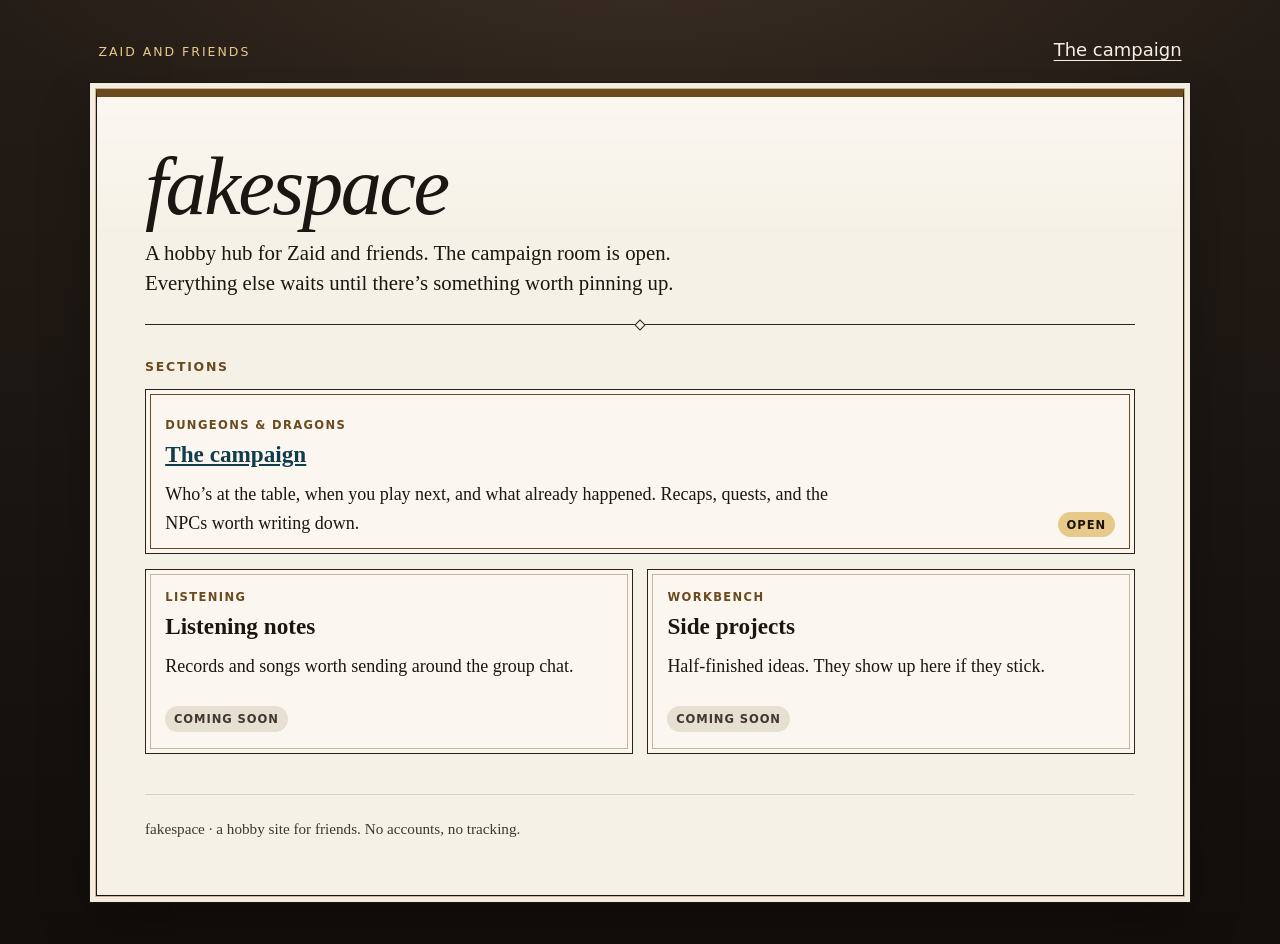
<file: index.html>
<!DOCTYPE html>
<html lang="en">
<head>
  <meta charset="utf-8">
  <meta name="viewport" content="width=device-width, initial-scale=1">
  <title>fakespace</title>
  <meta name="description" content="fakespace is a hobby hub for Zaid and friends. The D&amp;D campaign dashboard is the first open room.">
  <meta name="theme-color" content="#f6f1e6">
  <link rel="icon" href="favicon.svg" type="image/svg+xml">
  <link rel="stylesheet" href="css/site.css">
</head>
<body class="home">
  <a class="skip" href="#content">Skip to content</a>
  <div class="desk">
    <header class="mast">
      <p class="eyebrow">Zaid and friends</p>
      <nav aria-label="Site">
        <a href="dnd/index.html">The campaign</a>
      </nav>
    </header>
    <div class="sheet">
      <main id="content" tabindex="-1">
        <h1>fakespace</h1>
        <p class="lede">A hobby hub for Zaid and friends. The campaign room is open. Everything else waits until there’s something worth pinning up.</p>
        <hr class="rule">
        <section>
          <h2 id="sections-heading">Sections</h2>
          <ul class="cards">
            <li class="feature">
              <article class="card">
                <p class="kicker">Dungeons &amp; Dragons</p>
                <h3><a href="dnd/index.html">The campaign</a></h3>
                <p>Who’s at the table, when you play next, and what already happened. Recaps, quests, and the NPCs worth writing down.</p>
                <p class="status"><span class="pill">Open</span></p>
              </article>
            </li>
            <li>
              <article class="card">
                <p class="kicker">Listening</p>
                <h3>Listening notes</h3>
                <p>Records and songs worth sending around the group chat.</p>
                <p class="status"><span class="pill pill-wait">Coming soon</span></p>
              </article>
            </li>
            <li>
              <article class="card">
                <p class="kicker">Workbench</p>
                <h3>Side projects</h3>
                <p>Half-finished ideas. They show up here if they stick.</p>
                <p class="status"><span class="pill pill-wait">Coming soon</span></p>
              </article>
            </li>
          </ul>
        </section>
      </main>
      <footer class="colophon">
        <p>fakespace · a hobby site for friends. No accounts, no tracking.</p>
      </footer>
    </div>
  </div>
</body>
</html>
</file>
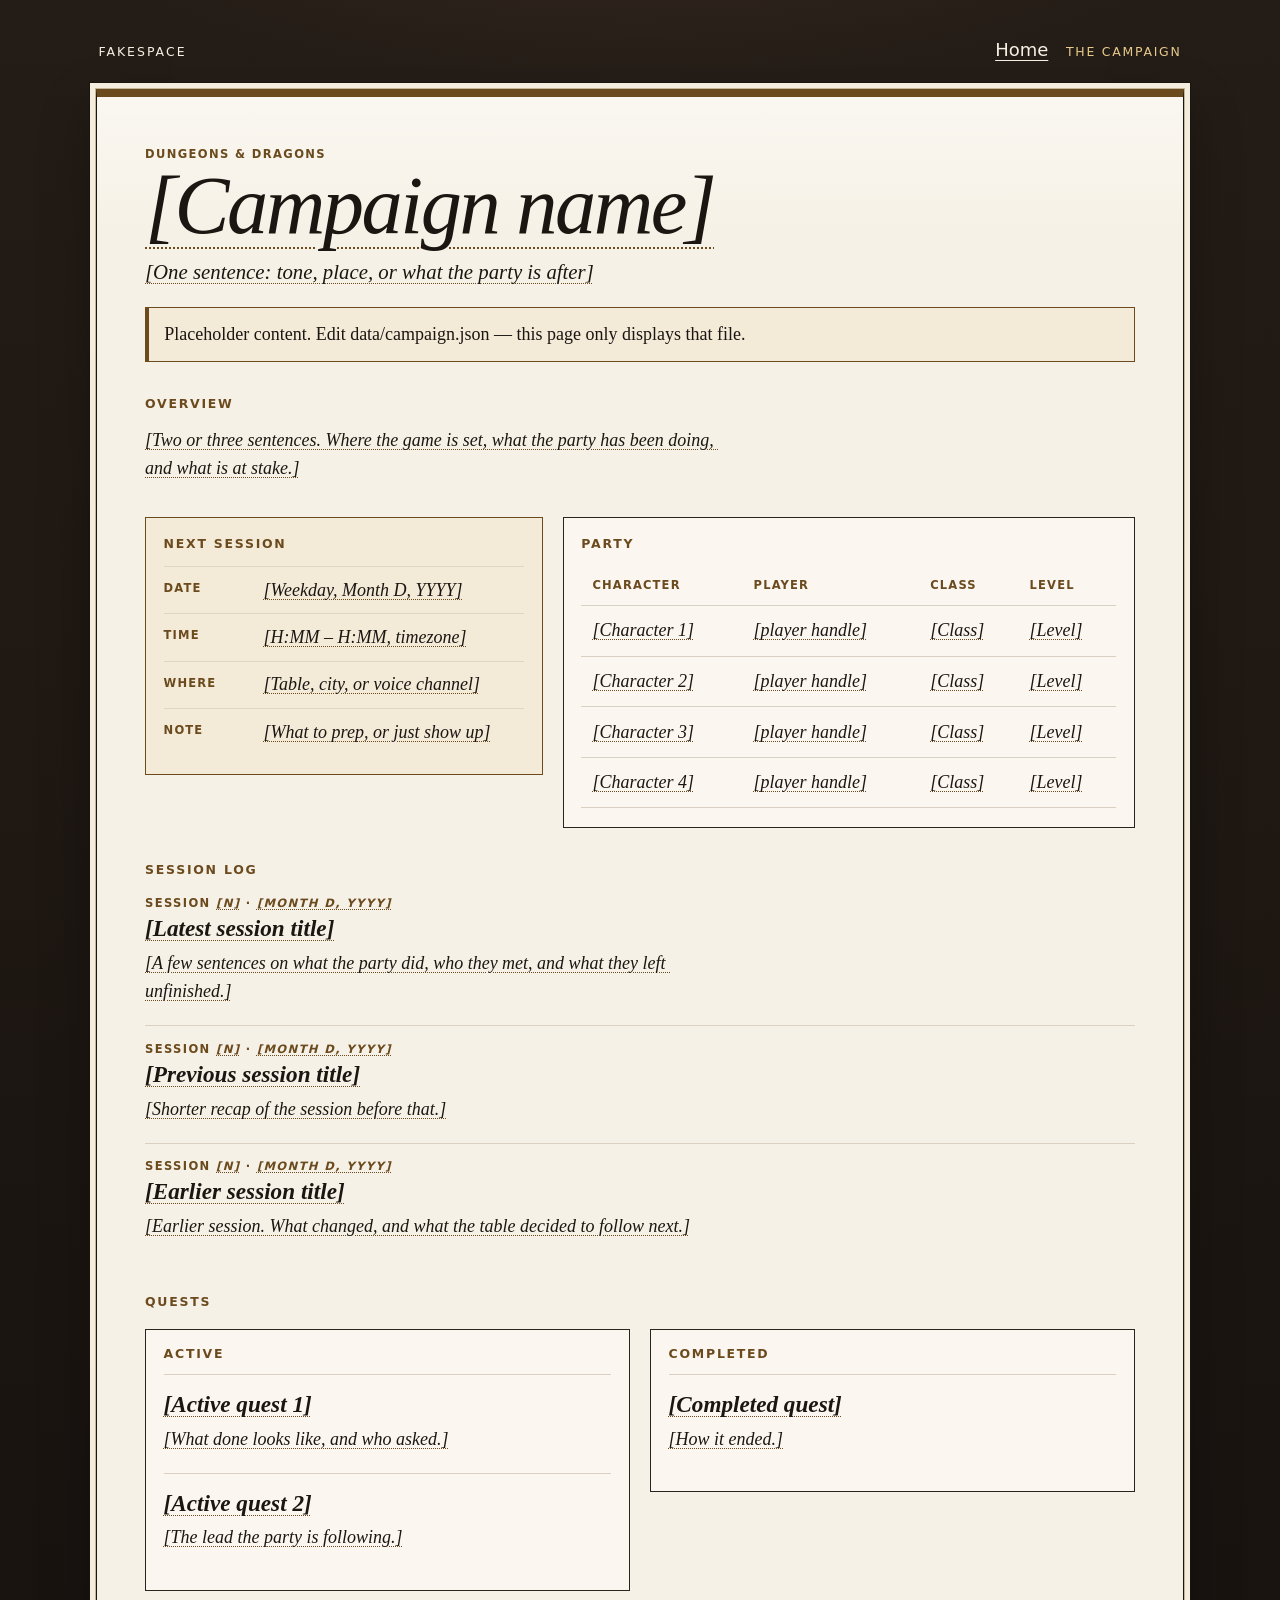
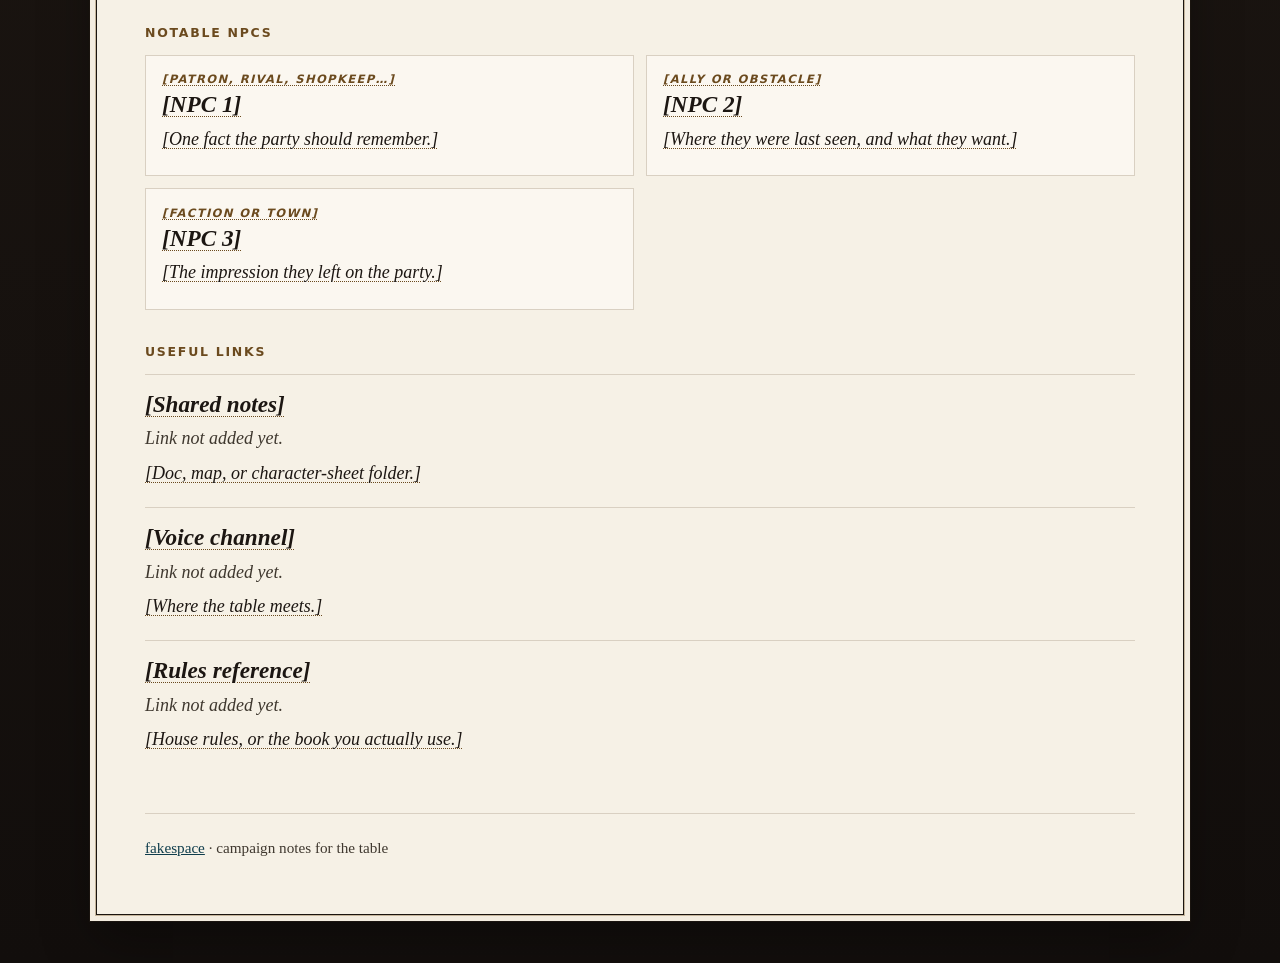
<file: dnd/index.html>
<!DOCTYPE html>
<html lang="en">
<head>
  <meta charset="utf-8">
  <meta name="viewport" content="width=device-width, initial-scale=1">
  <title>The campaign · fakespace</title>
  <meta name="description" content="D&amp;D campaign dashboard for Zaid and friends: next session, party, recaps, quests, NPCs, and links.">
  <meta name="theme-color" content="#f6f1e6">
  <link rel="icon" href="../favicon.svg" type="image/svg+xml">
  <link rel="stylesheet" href="../css/site.css">
</head>
<body class="campaign">
  <!--
    Copy is not stored in this file.
    Edit ../data/campaign.json. dashboard.js renders it as text.
    Leave the repo's api/ folder free for a future Python service that can return that same JSON.
  -->
  <a class="skip" href="#content">Skip to content</a>
  <div class="desk">
    <header class="mast">
      <a class="brand" href="../index.html">fakespace</a>
      <nav aria-label="Site">
        <a href="../index.html">Home</a>
        <span aria-current="page">The campaign</span>
      </nav>
    </header>
    <div class="sheet">
      <main id="content" tabindex="-1" aria-busy="true">
        <p class="kicker">Dungeons &amp; Dragons</p>
        <h1 id="campaign-name">Loading…</h1>
        <p id="campaign-tagline" class="lede"></p>

        <p id="data-banner" class="banner" role="status">Campaign notes load from data/campaign.json.</p>
        <noscript>
          <p class="banner">JavaScript is off, so this page can’t read data/campaign.json. The notes live in that file.</p>
        </noscript>

        <section>
          <h2>Overview</h2>
          <p id="overview" class="prose">Loading…</p>
        </section>

        <div class="split">
          <section class="panel panel-session" id="next-session" aria-busy="true">
            <h2>Next session</h2>
            <dl class="facts">
              <div>
                <dt>Date</dt>
                <dd id="next-date">Loading…</dd>
              </div>
              <div>
                <dt>Time</dt>
                <dd id="next-time">Loading…</dd>
              </div>
              <div>
                <dt>Where</dt>
                <dd id="next-location">Loading…</dd>
              </div>
              <div>
                <dt>Note</dt>
                <dd id="next-note">Loading…</dd>
              </div>
            </dl>
          </section>

          <section class="panel">
            <h2>Party</h2>
            <div class="table-wrap">
              <table class="roster">
                <caption class="visually-hidden">Party roster: character, player, class, and level</caption>
                <thead>
                  <tr>
                    <th scope="col">Character</th>
                    <th scope="col">Player</th>
                    <th scope="col">Class</th>
                    <th scope="col">Level</th>
                  </tr>
                </thead>
                <tbody id="party" aria-busy="true">
                  <tr>
                    <td colspan="4">Loading…</td>
                  </tr>
                </tbody>
              </table>
            </div>
          </section>
        </div>

        <section>
          <h2>Session log</h2>
          <ul class="log" id="sessions" aria-busy="true">
            <li><p class="empty">Loading…</p></li>
          </ul>
        </section>

        <section>
          <h2>Quests</h2>
          <div class="split split-quests">
            <section class="panel">
              <h3 class="group-label" id="active-quests-heading">Active</h3>
              <ul class="plain" id="quests-active" aria-labelledby="active-quests-heading" aria-busy="true">
                <li><p class="empty">Loading…</p></li>
              </ul>
            </section>
            <section class="panel">
              <h3 class="group-label" id="completed-quests-heading">Completed</h3>
              <ul class="plain" id="quests-completed" aria-labelledby="completed-quests-heading" aria-busy="true">
                <li><p class="empty">Loading…</p></li>
              </ul>
            </section>
          </div>
        </section>

        <section>
          <h2>Notable NPCs</h2>
          <ul class="people" id="npcs" aria-busy="true">
            <li><p class="empty">Loading…</p></li>
          </ul>
        </section>

        <section>
          <h2>Useful links</h2>
          <ul class="plain" id="links" aria-busy="true">
            <li><p class="empty">Loading…</p></li>
          </ul>
        </section>
      </main>
      <footer class="colophon">
        <p><a href="../index.html">fakespace</a> · campaign notes for the table</p>
      </footer>
    </div>
  </div>
  <script src="dashboard.js" defer data-campaign="../data/campaign.json"></script>
</body>
</html>
</file>
<file: css/site.css>
:root {
  --desk-0: #120e0c;
  --desk-1: #241c16;
  --desk-2: #3c2f25;
  --paper: #f6f1e6;
  --paper-raised: #fbf7f0;
  --paper-sunken: #f3ead8;
  --ink: #1c1612;
  --ink-soft: #3f382f;
  --line: #d9d0c2;
  --rule: #2a241c;
  --brass: #6b4a1e;
  --brass-bright: #e7c98a;
  --link: #0f3d4c;
  --link-visited: #3d2a55;
  --focus: #0f3d4c;
  --live-bg: #e7c98a;
  --live-ink: #1c1408;
  --wait-bg: #e6dfd2;
  --wait-ink: #3f382f;
  --error-bg: #f6e4dc;
  --error-line: #6e2c1a;
  --sans: system-ui, "Segoe UI", sans-serif;
  --serif: "Iowan Old Style", "Palatino Linotype", Palatino, Georgia, "Liberation Serif", "DejaVu Serif", serif;
  --mono: ui-monospace, "Cascadia Mono", "DejaVu Sans Mono", monospace;
  --sheet: 68rem;
  color-scheme: light;
}

*,
*::before,
*::after {
  box-sizing: border-box;
}

html {
  -webkit-text-size-adjust: 100%;
}

body {
  margin: 0;
  min-height: 100vh;
  background: var(--desk-0);
  color: var(--ink);
  font-family: var(--serif);
  font-size: 1.125rem;
  line-height: 1.6;
}

.desk {
  min-height: 100vh;
  padding: 1.25rem 1.25rem 3rem;
  background:
    radial-gradient(1100px 480px at 50% -8%, var(--desk-2) 0%, transparent 62%),
    linear-gradient(180deg, var(--desk-1), var(--desk-0));
}

.skip {
  position: absolute;
  left: 0.75rem;
  top: 0.75rem;
  z-index: 5;
  transform: translateY(-200%);
  background: var(--ink);
  color: var(--paper);
  padding: 0.55rem 0.8rem;
  text-decoration: none;
}

.skip:focus {
  transform: none;
  outline: 3px solid var(--brass-bright);
  outline-offset: 3px;
}

:focus-visible {
  outline: 3px solid var(--focus);
  outline-offset: 3px;
}

.mast {
  display: flex;
  justify-content: space-between;
  align-items: baseline;
  gap: 0.75rem 1.5rem;
  flex-wrap: wrap;
  max-width: var(--sheet);
  margin: 0 auto;
  padding: 0.35rem 0.15rem 0.85rem;
  color: #f6f0e4;
}

.eyebrow,
.brand,
.mast nav,
.kicker,
.pill,
h2,
.group-label,
.cell-label,
.facts dt {
  font-family: var(--sans);
}

.eyebrow,
.brand {
  margin: 0;
  font-size: 0.78rem;
  letter-spacing: 0.16em;
  text-transform: uppercase;
}

.eyebrow {
  color: var(--brass-bright);
}

.brand {
  color: #f6f0e4;
  text-decoration: none;
  padding: 0.65rem 0;
}

.brand:hover {
  text-decoration: underline;
  text-underline-offset: 0.2em;
}

.mast nav {
  display: flex;
  flex-wrap: wrap;
  gap: 0.35rem 1.1rem;
  align-items: baseline;
}

.mast a {
  color: #f6f0e4;
  text-underline-offset: 0.2em;
  padding: 0.65rem 0;
}

.mast a:visited {
  color: #f6f0e4;
}

.mast [aria-current="page"] {
  color: var(--brass-bright);
  font-family: var(--sans);
  font-size: 0.78rem;
  letter-spacing: 0.14em;
  text-transform: uppercase;
}

.sheet {
  max-width: var(--sheet);
  margin: 0 auto;
  padding: clamp(1.15rem, 4vw, 3rem);
  background:
    linear-gradient(180deg, rgba(255, 255, 255, 0.45), rgba(255, 255, 255, 0) 9rem),
    var(--paper);
  color: var(--ink);
  border: 1px solid #1a140f;
  border-top: 8px solid var(--brass);
  box-shadow:
    0 0 0 1px #c4b49a,
    0 0 0 6px #f3ecdf,
    0 0 0 7px #1a140f,
    0 22px 50px rgba(0, 0, 0, 0.35);
}

main:focus {
  outline: none;
}

h1 {
  margin: 0.15rem 0 0.75rem;
  font-weight: 400;
  font-style: italic;
  font-size: clamp(2.7rem, 8vw, 5.15rem);
  line-height: 0.96;
  letter-spacing: -0.03em;
}

h2,
.group-label {
  margin: 2rem 0 0.75rem;
  color: var(--brass);
  font-size: 0.78rem;
  font-weight: 600;
  letter-spacing: 0.14em;
  text-transform: uppercase;
}

.group-label {
  margin-top: 0;
}

h3,
.item-name {
  margin: 0.1rem 0 0.35rem;
  font-size: 1.45rem;
  font-weight: 700;
  line-height: 1.25;
}

p {
  margin: 0.35rem 0;
}

a {
  color: var(--link);
}

a:visited {
  color: var(--link-visited);
}

.lede {
  max-width: 38rem;
  margin: 0;
  font-size: 1.3rem;
  line-height: 1.45;
}

hr.rule {
  height: 1px;
  margin: 1.6rem 0 0.4rem;
  border: 0;
  background: var(--rule);
  overflow: visible;
  position: relative;
}

hr.rule::after {
  content: "";
  position: absolute;
  left: 50%;
  top: 50%;
  width: 0.5rem;
  height: 0.5rem;
  background: var(--paper);
  border: 1px solid var(--rule);
  transform: translate(-50%, -50%) rotate(45deg);
}

.kicker {
  margin: 0;
  color: var(--brass);
  font-size: 0.72rem;
  font-weight: 600;
  letter-spacing: 0.12em;
  text-transform: uppercase;
}

.cards {
  display: grid;
  grid-template-columns: 1fr;
  gap: 0.9rem;
  margin: 0.4rem 0 0;
  padding: 0;
  list-style: none;
}

.cards > li {
  display: flex;
  min-width: 0;
}

.card {
  position: relative;
  display: flex;
  flex-direction: column;
  width: 100%;
  padding: 1.15rem 1.2rem 1rem;
  background: var(--paper-raised);
  border: 1px solid var(--rule);
  box-shadow:
    inset 0 0 0 4px var(--paper-raised),
    inset 0 0 0 5px #c4b49a;
}

.feature .card {
  box-shadow:
    inset 0 0 0 4px var(--paper-raised),
    inset 0 0 0 5px var(--brass);
}

.card h3 {
  margin-top: 0.35rem;
}

.card h3 a::after {
  content: "";
  position: absolute;
  inset: 0;
}

.card p {
  max-width: 42rem;
}

.status {
  margin-top: auto;
  padding-top: 1rem;
}

.pill {
  display: inline-block;
  padding: 0.22rem 0.55rem;
  border-radius: 999px;
  background: var(--live-bg);
  color: var(--live-ink);
  font-size: 0.72rem;
  font-weight: 600;
  letter-spacing: 0.08em;
  text-transform: uppercase;
  white-space: nowrap;
}

.pill-wait {
  background: var(--wait-bg);
  color: var(--wait-ink);
}

.banner {
  margin: 1.25rem 0 0.25rem;
  padding: 0.75rem 0.95rem;
  background: var(--paper-sunken);
  border: 1px solid var(--brass);
  border-left-width: 4px;
}

.banner-error {
  background: var(--error-bg);
  border-color: var(--error-line);
}

.prose {
  max-width: 65ch;
  white-space: pre-wrap;
}

.ph {
  font-style: italic;
  text-decoration: underline dotted var(--brass);
  text-decoration-thickness: 1px;
  text-underline-offset: 0.18em;
}

h1 .ph {
  text-decoration-thickness: 1.5px;
}

.missing,
.empty {
  color: var(--ink-soft);
  font-style: italic;
}

.empty {
  margin: 0;
}

.split {
  display: grid;
  gap: 0.25rem 1.25rem;
}

.panel {
  min-width: 0;
  margin-top: 0.85rem;
  padding: 1rem 1.1rem 1.15rem;
  background: var(--paper-raised);
  border: 1px solid var(--rule);
}

.panel h2,
.panel .group-label {
  margin-top: 0;
}

.panel-session {
  background: var(--paper-sunken);
  border-color: var(--brass);
}

.facts {
  margin: 0.35rem 0 0;
}

.facts div {
  display: grid;
  grid-template-columns: 5.5rem minmax(0, 1fr);
  gap: 0.35rem 0.75rem;
  padding: 0.55rem 0;
  border-top: 1px solid #e0d5c4;
}

.facts dt {
  margin: 0;
  padding-top: 0.2rem;
  color: var(--brass);
  font-size: 0.72rem;
  font-weight: 600;
  letter-spacing: 0.1em;
  text-transform: uppercase;
}

.facts dd {
  margin: 0;
  min-width: 0;
}

.table-wrap {
  min-width: 0;
}

.roster {
  width: 100%;
  border-collapse: collapse;
}

.roster th,
.roster td {
  padding: 0.65rem 0.7rem;
  border-bottom: 1px solid var(--line);
  text-align: left;
  vertical-align: baseline;
}

.roster th {
  color: var(--brass);
  font-family: var(--sans);
  font-size: 0.72rem;
  font-weight: 600;
  letter-spacing: 0.1em;
  text-transform: uppercase;
}

.roster td {
  position: relative;
}

.log,
.plain,
.people {
  margin: 0;
  padding: 0;
  list-style: none;
}

.entry {
  padding: 0.85rem 0;
  border-top: 1px solid var(--line);
}

.log > li:first-child .entry,
.plain > li:first-child .entry,
.panel > ul > li:first-child .entry {
  border-top: 0;
  padding-top: 0.15rem;
}

.people {
  display: grid;
  gap: 0.75rem;
}

.people .entry {
  height: 100%;
  padding: 0.9rem 1rem 1rem;
  border: 1px solid var(--line);
  background: var(--paper-raised);
}

.url {
  margin: 0.1rem 0 0.3rem;
  color: var(--ink-soft);
  font-family: var(--mono);
  font-size: 0.82rem;
  overflow-wrap: anywhere;
}

.cell-label {
  position: absolute;
  width: 1px;
  height: 1px;
  padding: 0;
  margin: -1px;
  overflow: hidden;
  clip: rect(0, 0, 0, 0);
  clip-path: inset(50%);
  white-space: nowrap;
  border: 0;
}

.visually-hidden {
  position: absolute;
  width: 1px;
  height: 1px;
  padding: 0;
  margin: -1px;
  overflow: hidden;
  clip: rect(0, 0, 0, 0);
  clip-path: inset(50%);
  white-space: nowrap;
  border: 0;
}

.colophon {
  margin-top: 2.5rem;
  padding-top: 1rem;
  border-top: 1px solid var(--line);
  color: var(--ink-soft);
  font-size: 0.95rem;
}

.sheet,
.card,
.facts dd,
.cell-value {
  overflow-wrap: break-word;
}

@media (min-width: 800px) {
  .cards {
    grid-template-columns: minmax(0, 1fr) minmax(0, 1fr);
  }

  .feature {
    grid-column: 1 / -1;
  }

  .feature .card {
    display: grid;
    grid-template-columns: minmax(0, 42rem) auto;
    justify-content: space-between;
    align-items: end;
    column-gap: 2rem;
    row-gap: 0.2rem;
  }

  .feature .kicker,
  .feature h3,
  .feature .card > p:not(.status) {
    grid-column: 1;
    margin-top: 0;
    margin-bottom: 0;
  }

  .feature h3 {
    margin-top: 0.2rem;
  }

  .feature .card > p:not(.status) {
    margin-top: 0.45rem;
  }

  .feature .status {
    grid-column: 2;
    grid-row: 1 / span 3;
    align-self: end;
    margin: 0;
    padding: 0;
  }

  .split-quests,
  .people {
    grid-template-columns: minmax(0, 1fr) minmax(0, 1fr);
  }
}

@media (min-width: 960px) {
  .split {
    grid-template-columns: minmax(16rem, 0.82fr) minmax(0, 1.18fr);
    align-items: start;
  }

  .split > .panel {
    margin-top: 1.75rem;
  }

  .split-quests {
    grid-template-columns: minmax(0, 1fr) minmax(0, 1fr);
  }

  .split-quests > .panel {
    margin-top: 0.35rem;
  }
}

@media (max-width: 839px) {
  body,
  .desk {
    background: var(--paper);
  }

  .desk {
    padding: 0;
  }

  .mast {
    padding: 0.85rem 1.15rem 0.35rem;
    color: var(--ink);
  }

  .eyebrow,
  .brand,
  .mast a,
  .mast a:visited,
  .mast [aria-current="page"] {
    color: var(--brass);
  }

  .sheet {
    border: 0;
    border-top: 0;
    box-shadow: none;
    background: var(--paper);
  }

  .skip:focus {
    outline-color: var(--focus);
  }
}

@media (max-width: 700px) {
  .roster thead {
    display: none;
  }

  .roster,
  .roster tbody,
  .roster tr,
  .roster td {
    display: block;
    width: 100%;
  }

  .roster tr {
    margin-bottom: 0.75rem;
    padding: 0.7rem 0.85rem;
    border: 1px solid var(--rule);
    background: var(--paper-raised);
  }

  .roster td {
    display: flex;
    justify-content: space-between;
    align-items: baseline;
    gap: 1rem;
    padding: 0.16rem 0;
    border: 0;
    line-height: 1.35;
  }

  .roster td[colspan] {
    display: block;
  }

  .cell-label {
    position: static;
    width: auto;
    height: auto;
    margin: 0;
    overflow: visible;
    clip: auto;
    clip-path: none;
    white-space: normal;
    flex: 0 0 auto;
    color: var(--brass);
    font-size: 0.72rem;
    font-weight: 600;
    letter-spacing: 0.08em;
    text-transform: uppercase;
  }

  .cell-value {
    min-width: 0;
    text-align: right;
  }
}

@media (min-width: 840px) {
  .mast a:focus-visible,
  .brand:focus-visible {
    outline-color: var(--brass-bright);
  }
}

@media (prefers-contrast: more) {
  :root {
    --ink-soft: var(--ink);
    --line: var(--ink);
  }

  a {
    text-decoration: underline;
  }

  .card,
  .panel,
  .roster tr {
    border-width: 2px;
  }
}

@media print {
  body,
  .desk {
    background: white;
  }

  .sheet {
    max-width: none;
    border: 0;
    box-shadow: none;
    background: white;
  }

  .mast,
  .mast a,
  .mast a:visited,
  .eyebrow {
    color: black;
  }

  a {
    text-decoration: underline;
  }
}
</file>
